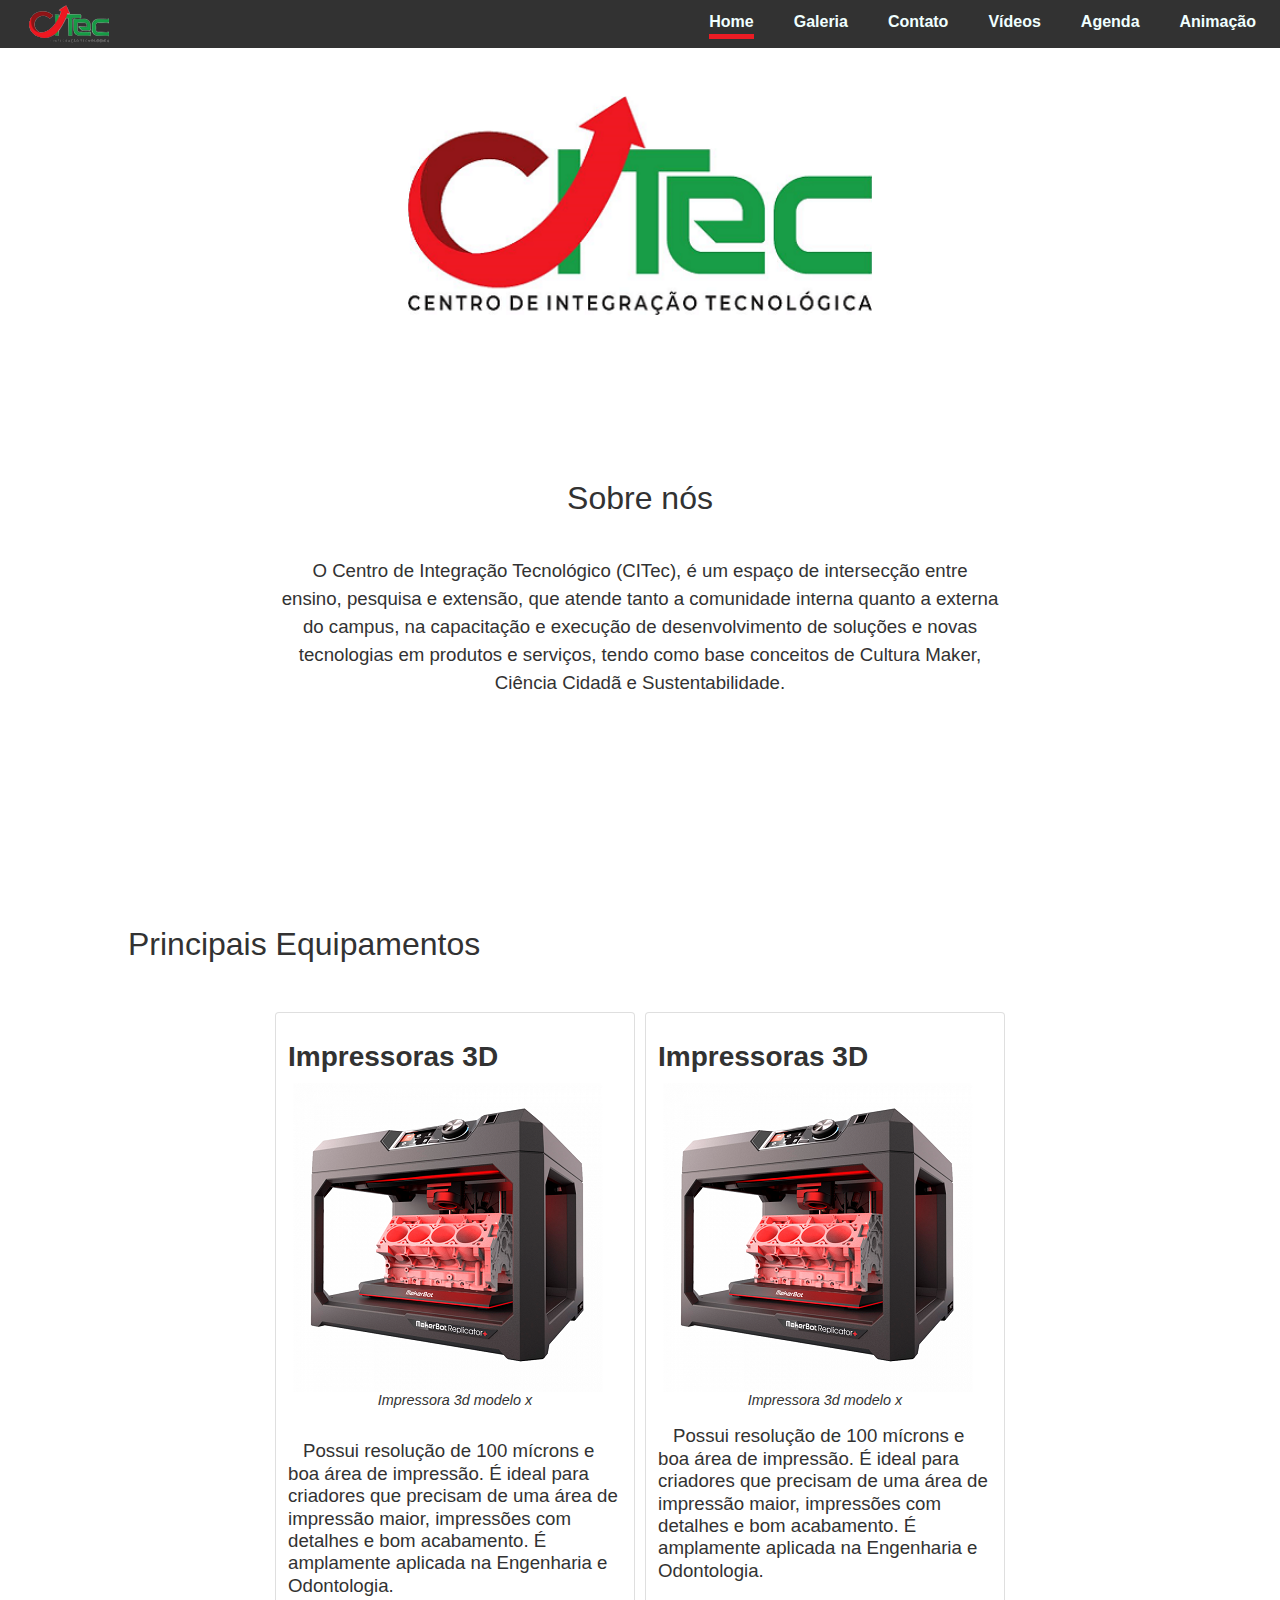
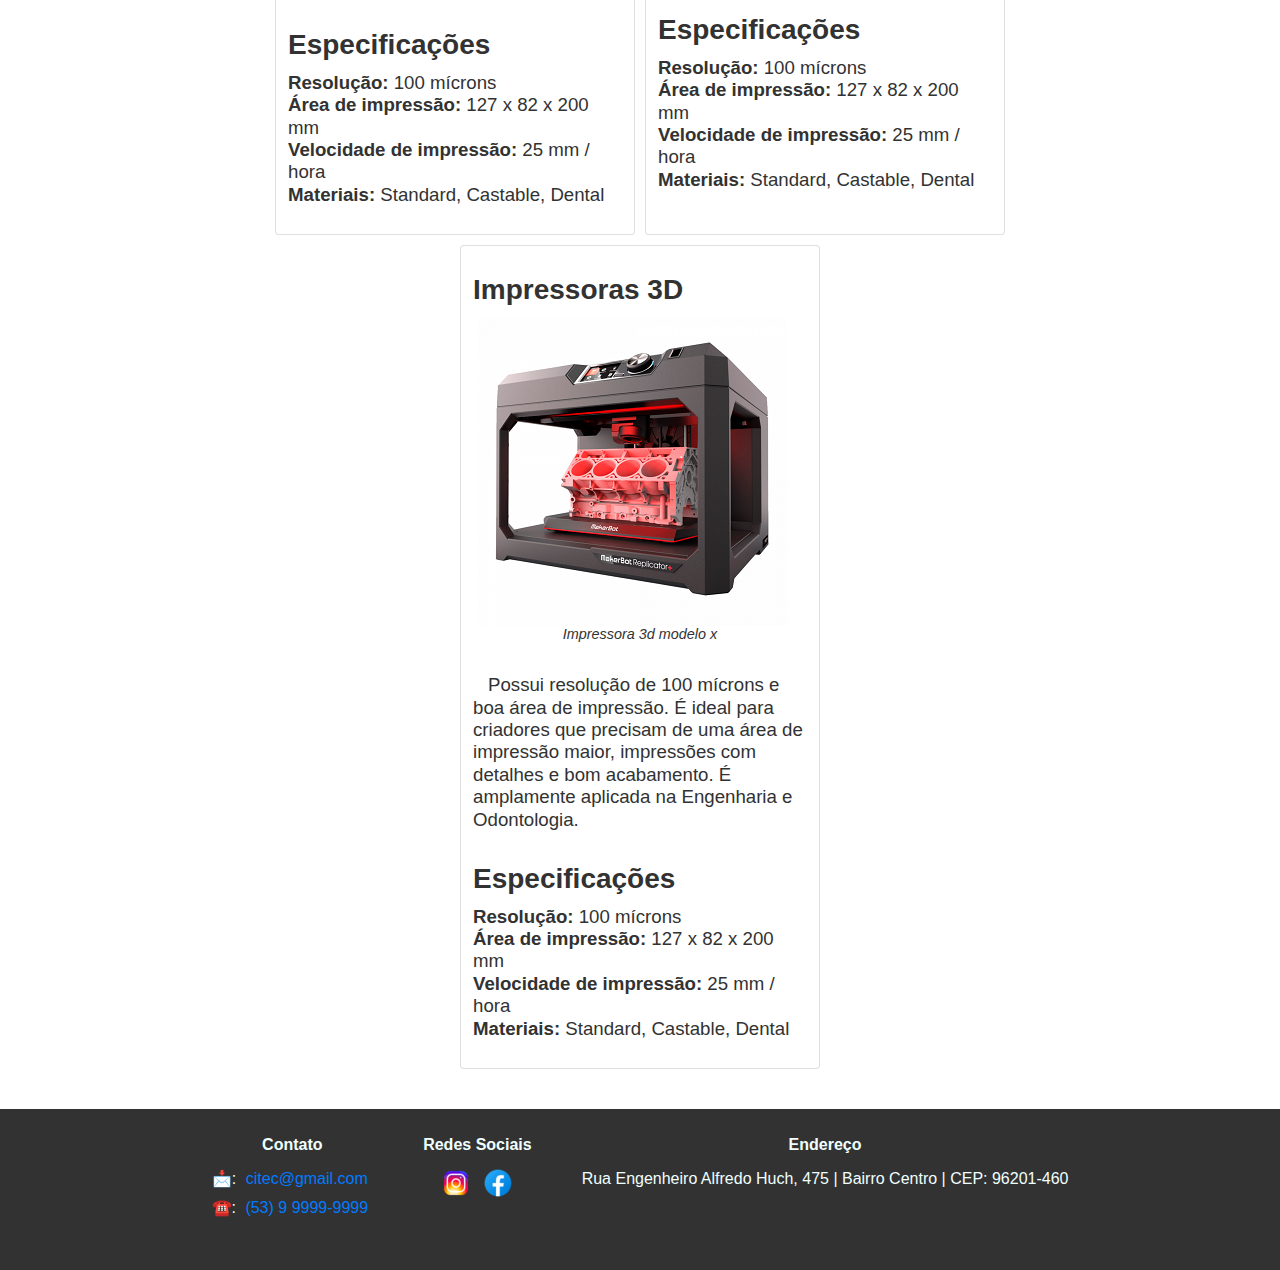
<file: index.html>
<!DOCTYPE html>
<html lang="pt-br">

<head>
    <meta charset="UTF-8">
    <meta http-equiv="X-UA-Compatible" content="IE=edge">
    <meta name="viewport" content="width=device-width, initial-scale=1.0">
    <link rel="preload" href="./css/style.css" as="style">
    <link rel="preload" href="https://maxcdn.bootstrapcdn.com/bootstrap/4.0.0-beta.2/css/bootstrap.min.css" as="style">
    <link rel="stylesheet" href="./css/style.css">
    <link rel="stylesheet" type="text/css"
        href="https://maxcdn.bootstrapcdn.com/bootstrap/4.0.0-beta.2/css/bootstrap.min.css">
    <link rel="icon" type="image/x-icon" href="./assets/favicon.png">
    <title>Início</title>
</head>

<body>
    <!-- ============== Header e Menu ============== -->

    <header class="d-flex flex-wrap justify-content-between align-items-center pl-4 pr-4">
        <a class="d-flex align-items-center text-dark text-decoration-none" href="./index.html" id="link-logo">
            <img id="logo" src="./assets/logo.png" alt="">
        </a>
        <ul class="nav">
            <li class="nav-item">
                <a class="nav-link p-0 selected" aria-current="page" href="./index.html">Home</a>
            </li>
            <li class="nav-item">
                <a class="nav-link p-0 " href="./web/galeria.html">Galeria</a>
            </li>
            <li class="nav-item">
                <a class="nav-link p-0 " href="./web/contato.html">Contato</a>
            </li>
            <li class="nav-item">
                <a class="nav-link p-0 " href="./web/videos.html">Vídeos</a>
            </li>
            <li class="nav-item">
                <a class="nav-link p-0 " href="./web/agenda.html">Agenda</a>
            </li>
            <li class="nav-item">
                <a class="nav-link p-0 " href="./web/agenda.html">Animação</a>
            </li>
        </ul>
    </header>
    <!-- ============== Conteúdo Principal -->
    <main>
        <!-- ============== Sobre ============== -->
        <figure class="p-5">
            <img id="banner" src="./assets/bg-420x198.png" alt="Imagem com logo do CITEC">
        </figure>
        <section id="sobre">
            <h2>Sobre nós</h2>
            <p>O Centro de Integração Tecnológico (CITec), é um espaço de intersecção entre ensino, pesquisa e extensão,
                que atende tanto a comunidade interna quanto a externa do campus, na capacitação e execução de
                desenvolvimento de soluções e novas tecnologias em produtos e serviços, tendo como base conceitos de
                Cultura Maker, Ciência Cidadã e Sustentabilidade.</p>
        </section>
        <br><br><br><br>

        <!-- ============== Equipamentos ============== -->
        <section id="equipamentos">
            <h2 class="mb-5">Principais Equipamentos</h2>
            <!-- ============== cards equipamentos ============== -->
            <div class="cards-body">
                <div class="card">
                    <h3>Impressoras 3D</h3>
                    <figure>
                        <img src="./assets/impressora-320x309.png" alt="">
                        <figcaption>Impressora 3d modelo x</figcaption>
                    </figure>
                    <p>Possui resolução de 100 mícrons e boa área de impressão. É ideal para criadores que precisam de
                        uma
                        área de impressão maior, impressões com detalhes e bom acabamento.
                        É amplamente aplicada na Engenharia e Odontologia.
                    </p>
                    <ul>
                        <li>
                            <h3>Especificações</h3>
                        </li>
                        <li><span>Resolução:</span> 100 mícrons</li>
                        <li><span>Área de impressão:</span> 127 x 82 x 200 mm</li>
                        <li><span>Velocidade de impressão:</span> 25 mm / hora</li>
                        <li><span>Materiais:</span> Standard, Castable, Dental</li>
                    </ul>
                </div>
                <div class="card">
                    <h3>Impressoras 3D</h3>
                    <div>
                        <figure>
                            <img src="./assets/impressora-320x309.png" alt="">
                            <figcaption>Impressora 3d modelo x</figcaption>
                        </figure>
                    </div>
                    <p>Possui resolução de 100 mícrons e boa área de impressão. É ideal para criadores que precisam de
                        uma
                        área de impressão maior, impressões com detalhes e bom acabamento.
                        É amplamente aplicada na Engenharia e Odontologia.
                    </p>
                    <ul>
                        <li>
                            <h3>Especificações</h3>
                        </li>
                        <li><span>Resolução:</span> 100 mícrons</li>
                        <li><span>Área de impressão:</span> 127 x 82 x 200 mm</li>
                        <li><span>Velocidade de impressão:</span> 25 mm / hora</li>
                        <li><span>Materiais:</span> Standard, Castable, Dental</li>
                    </ul>
                </div>
                <div class="card">
                    <h3>Impressoras 3D</h3>
                    <figure>
                        <img src="./assets/impressora-320x309.png" alt="">
                        <figcaption>Impressora 3d modelo x</figcaption>
                    </figure>
                    <p>Possui resolução de 100 mícrons e boa área de impressão. É ideal para criadores que precisam de
                        uma
                        área de impressão maior, impressões com detalhes e bom acabamento.
                        É amplamente aplicada na Engenharia e Odontologia.
                    </p>
                    <ul>
                        <li>
                            <h3>Especificações</h3>
                        </li>
                        <li><span>Resolução:</span> 100 mícrons</li>
                        <li><span>Área de impressão:</span> 127 x 82 x 200 mm</li>
                        <li><span>Velocidade de impressão:</span> 25 mm / hora</li>
                        <li><span>Materiais:</span> Standard, Castable, Dental</li>
                    </ul>
                </div>
            </div>
        </section>

    </main>
    <!-- ============== Footer ============== -->
    <footer class="d-flex align-content-center text-center p-4">
        <ul class="d-flex flex-wrap content">
            <li><span>Contato</span>
                <ul>
                    <li>📩: <a href="mailto:citec@gmail.com">citec@gmail.com</a></li>
                    <li>☎️: <a href="tel:53999999999">(53) 9 9999-9999</a></li>
                </ul>
            </li>
            <li><span>Redes Sociais</span>
                <ul class="d-flex justify-content-center">
                    <li><a class="image-link" href="http://instragram.com/citec" target="_blank"
                            rel="noopener noreferrer"><img src="./assets/icons8-instagram-32.png"
                                alt="ícone do instagram"></a></li>
                    <li><a class="image-link" href="http://facebook.com/citec" target="_blank"
                            rel="noopener noreferrer"><img src="./assets/icons8-facebook-novo-32.png"
                                alt="ícone do Facebook"></a></li>
                </ul>
            </li>
            <li><span>Endereço</span>
                <ul>
                    <li>Rua Engenheiro Alfredo Huch, 475 | Bairro Centro | CEP: 96201-460 </li>
                </ul>
            </li>
        </ul>

    </footer>
</body>

</html>
</file>
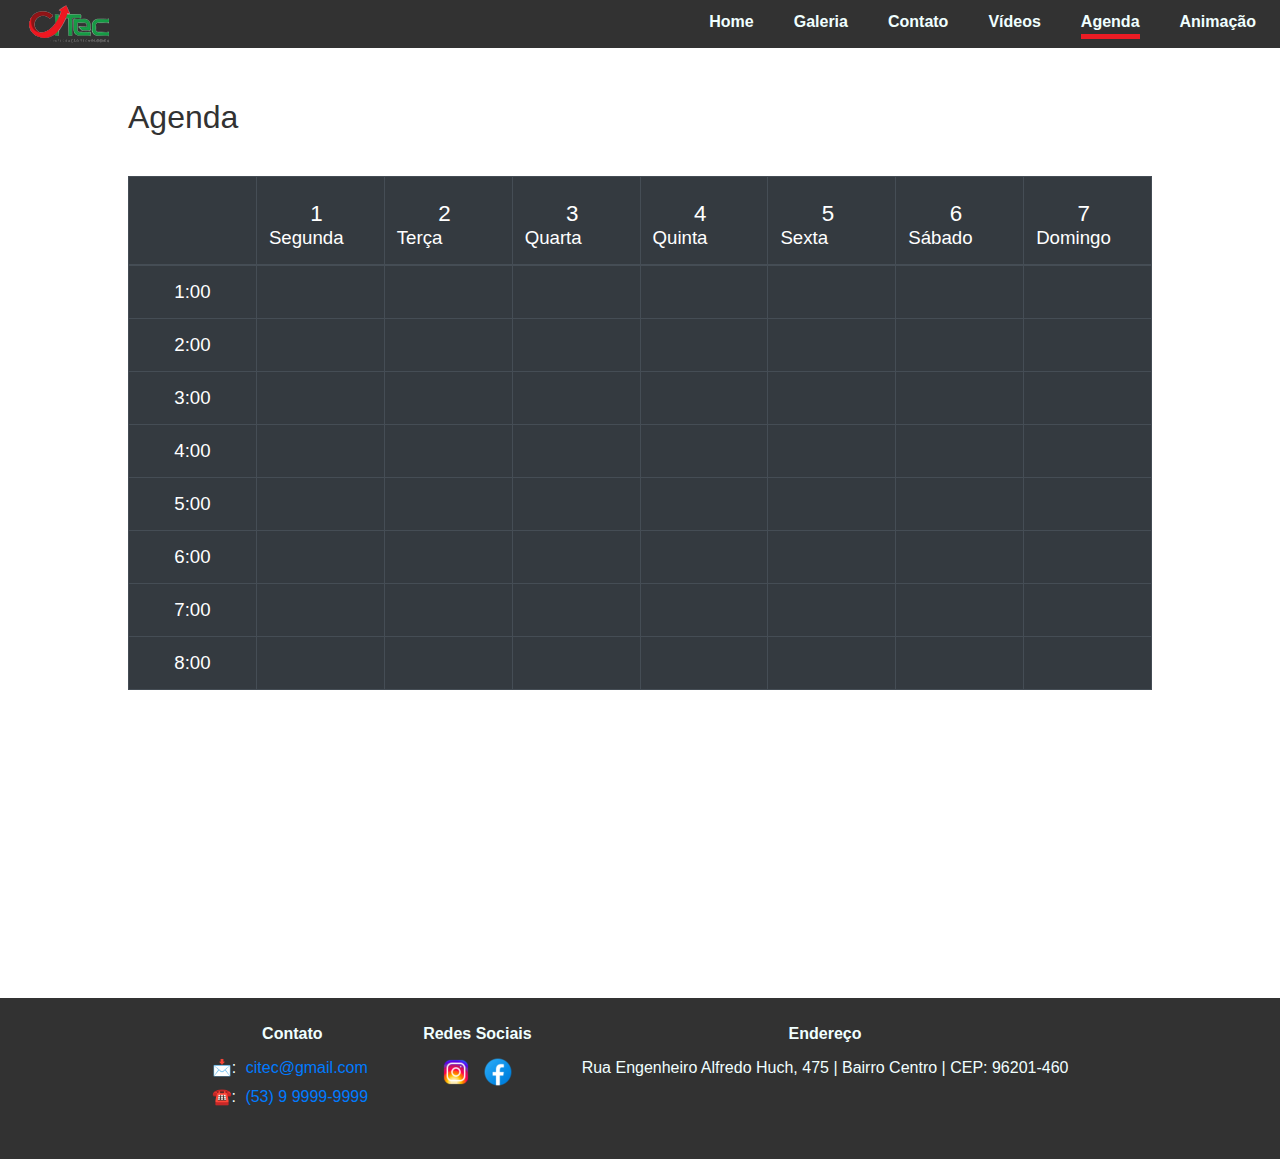
<file: web/agenda.html>
<!DOCTYPE html>
<html lang="pt-br">

<head>
  <meta charset="UTF-8">
  <meta http-equiv="X-UA-Compatible" content="IE=edge">
  <meta name="viewport" content="width=device-width, initial-scale=1.0">
  <link rel="preload" href="../css/style.css" as="style">
  <link rel="preload" href="https://maxcdn.bootstrapcdn.com/bootstrap/4.0.0-beta.2/css/bootstrap.min.css" as="style">
  <link rel="stylesheet" href="../css/style.css">
  <link rel="stylesheet" type="text/css"
    href="https://maxcdn.bootstrapcdn.com/bootstrap/4.0.0-beta.2/css/bootstrap.min.css">
  <link rel="icon" type="image/x-icon" href="../assets/favicon.png">
  <title>Agenda</title>
</head>

<body>
  <!-- ============== Header e Menu ============== -->
  <header class="d-flex flex-wrap justify-content-between align-items-center pl-4 pr-4">
    <a class="d-flex align-items-center text-dark text-decoration-none" href="./index.html" id="link-logo">
      <img id="logo" src="../assets/logo.png" alt="">
    </a>
    <ul class="nav">
      <li class="nav-item">
        <a class="nav-link p-0" href="../index.html">Home</a>
      </li>
      <li class="nav-item">
        <a class="nav-link p-0 " href="./galeria.html">Galeria</a>
      </li>
      <li class="nav-item">
        <a class="nav-link p-0 " href="./contato.html">Contato</a>
      </li>
      <li class="nav-item">
        <a class="nav-link p-0 " href="./videos.html">Vídeos</a>
      </li>
      <li class="nav-item">
        <a class="nav-link p-0 selected" aria-current="page" href="./agenda.html">Agenda</a>
      </li>
      <li class="nav-item">
        <a class="nav-link p-0 " href="./animacao.html">Animação</a>
      </li>
    </ul>
  </header>
  <!-- ============== Conteúdo Principal -->
  <main>
    <h2>Agenda</h2>
    <div class="table-responsive-sm">
      <table class="table table-bordered table-dark ">
        <thead>
          <tr>
            <th></th>
            <th scope="col">
              <span class="day">1</span>
              <span class="long">Segunda</span>
              <span class="short">Seg</span>
            </th>
            <th scope="col">
              <span class="day">2</span>
              <span class="long">Terça</span>
              <span class="short">Ter</span>
            </th>
            <th scope="col">
              <span class="day">3</span>
              <span class="long">Quarta</span>
              <span class="short">Qua</span>
            </th>
            <th scope="col">
              <span class="day">4</span>
              <span class="long">Quinta</span>
              <span class="short">Qui</span>
            </th>
            <th scope="col">
              <span class="day active">5</span>
              <span class="long">Sexta</span>
              <span class="short">Sex</span>
            </th>
            <th scope="col">
              <span class="day">6</span>
              <span class="long">Sábado</span>
              <span class="short">Sáb</span>
            </th>
            <th scope="col">
              <span class="day">7</span>
              <span class="long">Domingo</span>
              <span class="short">Dom</span>
            </th>
          </tr>
        </thead>
        <tbody>
          <tr>
            <td class="hour" rowspan="1"><span>1:00</span></td>
            <td></td>
            <td></td>
            <td></td>
            <td></td>
            <td></td>
            <td></td>
            <td></td>
          </tr>
          <tr>
            <td class="hour" rowspan="1"><span>2:00</span></td>
            <td></td>
            <td></td>
            <td></td>
            <td></td>
            <td></td>
            <td></td>
            <td></td>
          </tr>
          <tr>
            <td class="hour" rowspan="1"><span>3:00</span></td>
            <td></td>
            <td></td>
            <td></td>
            <td></td>
            <td></td>
            <td></td>
            <td></td>
          </tr>
          <tr>
            <td class="hour" rowspan="1"><span>4:00</span></td>
            <td></td>
            <td></td>
            <td></td>
            <td></td>
            <td></td>
            <td></td>
            <td></td>
          </tr>
          <tr>
            <td class="hour" rowspan="1"><span>5:00</span></td>
            <td></td>
            <td></td>
            <td></td>
            <td></td>
            <td></td>
            <td></td>
            <td></td>
          </tr>
          <tr>
            <td class="hour" rowspan="1"><span>6:00</span></td>
            <td></td>
            <td></td>
            <td></td>
            <td></td>
            <td></td>
            <td></td>
            <td></td>
          </tr>
          <tr>
            <td class="hour" rowspan="1"><span>7:00</span></td>
            <td></td>
            <td></td>
            <td></td>
            <td></td>
            <td></td>
            <td></td>
            <td></td>
          </tr>
          <tr>
            <td class="hour" rowspan="1"><span>8:00</span></td>
            <td></td>
            <td></td>
            <td></td>
            <td></td>
            <td></td>
            <td></td>
            <td></td>
          </tr>
        </tbody>
      </table>
    </div>

  </main>


  <!-- ============== Footer ============== -->
  <footer class="d-flex align-content-center text-center p-4">
    <ul class="d-flex flex-wrap content">
        <li><span>Contato</span>
            <ul>
                <li>📩: <a href="mailto:citec@gmail.com">citec@gmail.com</a></li>
                <li>☎️: <a href="tel:53999999999">(53) 9 9999-9999</a></li>
            </ul>
        </li>
        <li><span>Redes Sociais</span>
            <ul class="d-flex justify-content-center">
                <li><a class="image-link" href="http://instragram.com/citec" target="_blank"
                        rel="noopener noreferrer"><img src="../assets/icons8-instagram-32.png"
                            alt="ícone do instagram"></a></li>
                <li><a class="image-link" href="http://facebook.com/citec" target="_blank"
                        rel="noopener noreferrer"><img src="../assets/icons8-facebook-novo-32.png"
                            alt="ícone do Facebook"></a></li>
            </ul>
        </li>
        <li><span>Endereço</span>
            <ul>
                <li>Rua Engenheiro Alfredo Huch, 475 | Bairro Centro | CEP: 96201-460 </li>
            </ul>
        </li>
    </ul>

</footer>
</body>

</html>
</file>
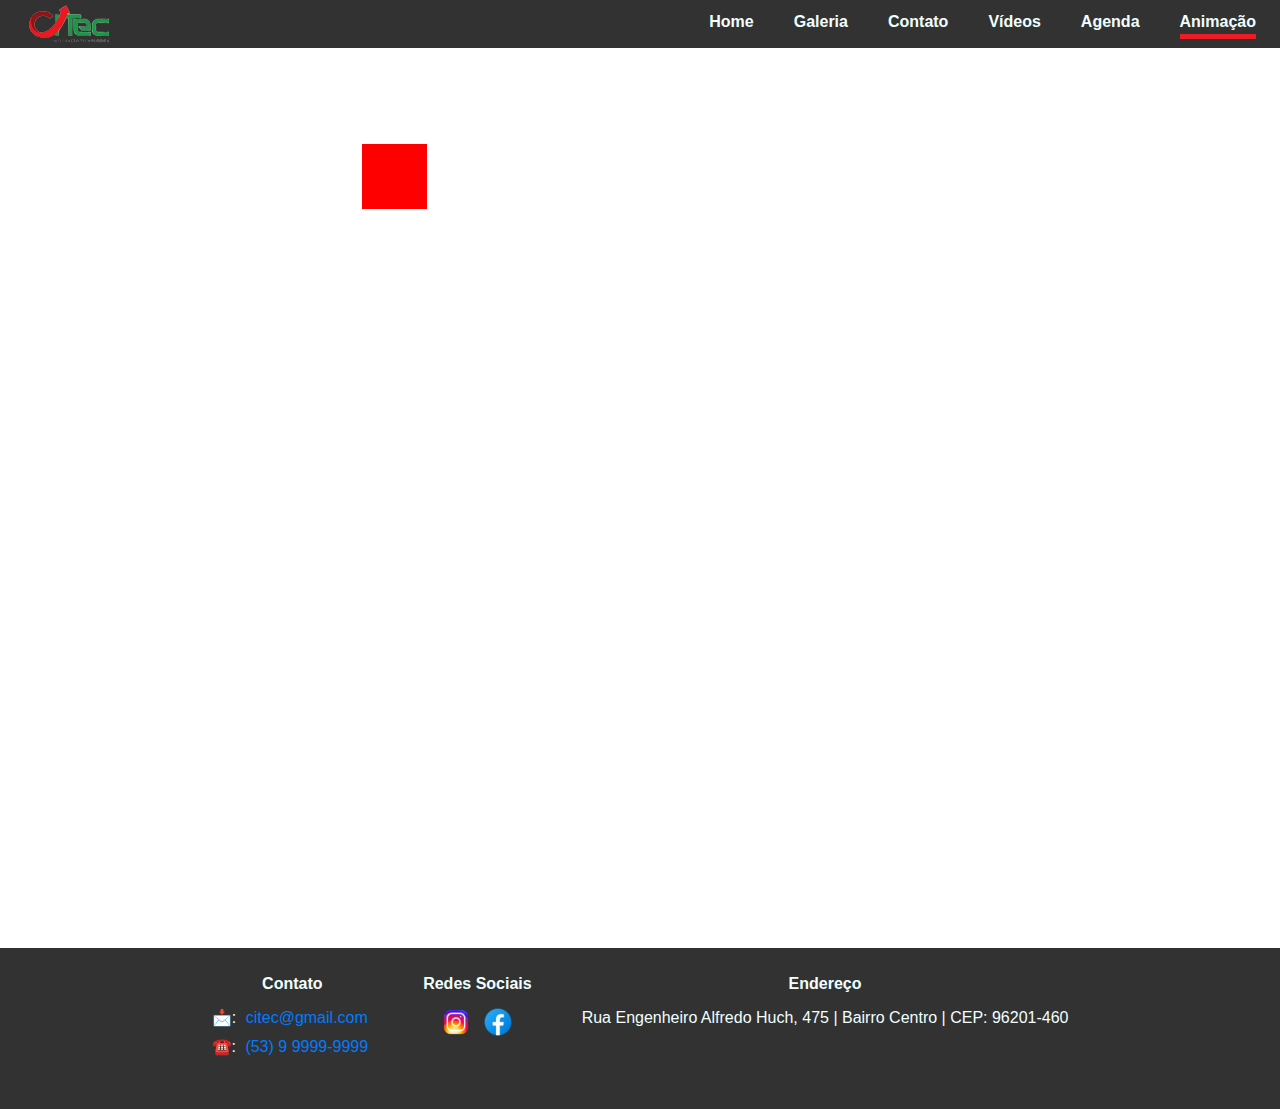
<file: web/animacao.html>
<!DOCTYPE html>
<html lang="pt-br">

<head>
    <meta charset="UTF-8">
    <meta http-equiv="X-UA-Compatible" content="IE=edge">
    <meta name="viewport" content="width=device-width, initial-scale=1.0">
    <link rel="preload" href="../css/style.css" as="style">
    <link rel="preload" href="https://maxcdn.bootstrapcdn.com/bootstrap/4.0.0-beta.2/css/bootstrap.min.css" as="style">
    <link rel="stylesheet" href="../css/style.css">
    <link rel="stylesheet" type="text/css"
        href="https://maxcdn.bootstrapcdn.com/bootstrap/4.0.0-beta.2/css/bootstrap.min.css">
    <link rel="icon" type="image/x-icon" href="../assets/favicon.png">
    <title>Animação</title>
</head>

<body>
    <!-- ============== Header e Menu ============== -->
    <header class="d-flex flex-wrap justify-content-between align-items-center pl-4 pr-4">
        <a class="d-flex align-items-center text-dark text-decoration-none" href="./index.html" id="link-logo">
            <img id="logo" src="../assets/logo.png" alt="">
        </a>
        <ul class="nav">
            <li class="nav-item">
                <a class="nav-link p-0" href="../index.html">Home</a>
            </li>
            <li class="nav-item">
                <a class="nav-link p-0" href="./galeria.html">Galeria</a>
            </li>
            <li class="nav-item">
                <a class="nav-link p-0 " href="./contato.html">Contato</a>
            </li>
            <li class="nav-item">
                <a class="nav-link p-0 " href="./videos.html">Vídeos</a>
            </li>
            <li class="nav-item">
                <a class="nav-link p-0" href="./agenda.html">Agenda</a>
            </li>
            <li class="nav-item">
                <a class="nav-link p-0 selected" aria-current="page" href="./animacao.html">Animação</a>
            </li>
        </ul>
    </header>
    <!-- ============== Conteúdo Principal -->
    <main class="pt-5">
        <div class="p-5 container-box">
            <div class="caixa">
                <div class="anime"></div>
            </div>

        </div>

    </main>


    <!-- ============== Footer ============== -->
    <footer class="d-flex align-content-center text-center p-4">
        <ul class="d-flex flex-wrap content">
            <li><span>Contato</span>
                <ul>
                    <li>📩: <a href="mailto:citec@gmail.com">citec@gmail.com</a></li>
                    <li>☎️: <a href="tel:53999999999">(53) 9 9999-9999</a></li>
                </ul>
            </li>
            <li><span>Redes Sociais</span>
                <ul class="d-flex justify-content-center">
                    <li><a class="image-link" href="http://instragram.com/citec" target="_blank"
                            rel="noopener noreferrer"><img src="../assets/icons8-instagram-32.png"
                                alt="ícone do instagram"></a></li>
                    <li><a class="image-link" href="http://facebook.com/citec" target="_blank"
                            rel="noopener noreferrer"><img src="../assets/icons8-facebook-novo-32.png"
                                alt="ícone do Facebook"></a></li>
                </ul>
            </li>
            <li><span>Endereço</span>
                <ul>
                    <li>Rua Engenheiro Alfredo Huch, 475 | Bairro Centro | CEP: 96201-460 </li>
                </ul>
            </li>
        </ul>

    </footer>

</body>

</html>
</file>
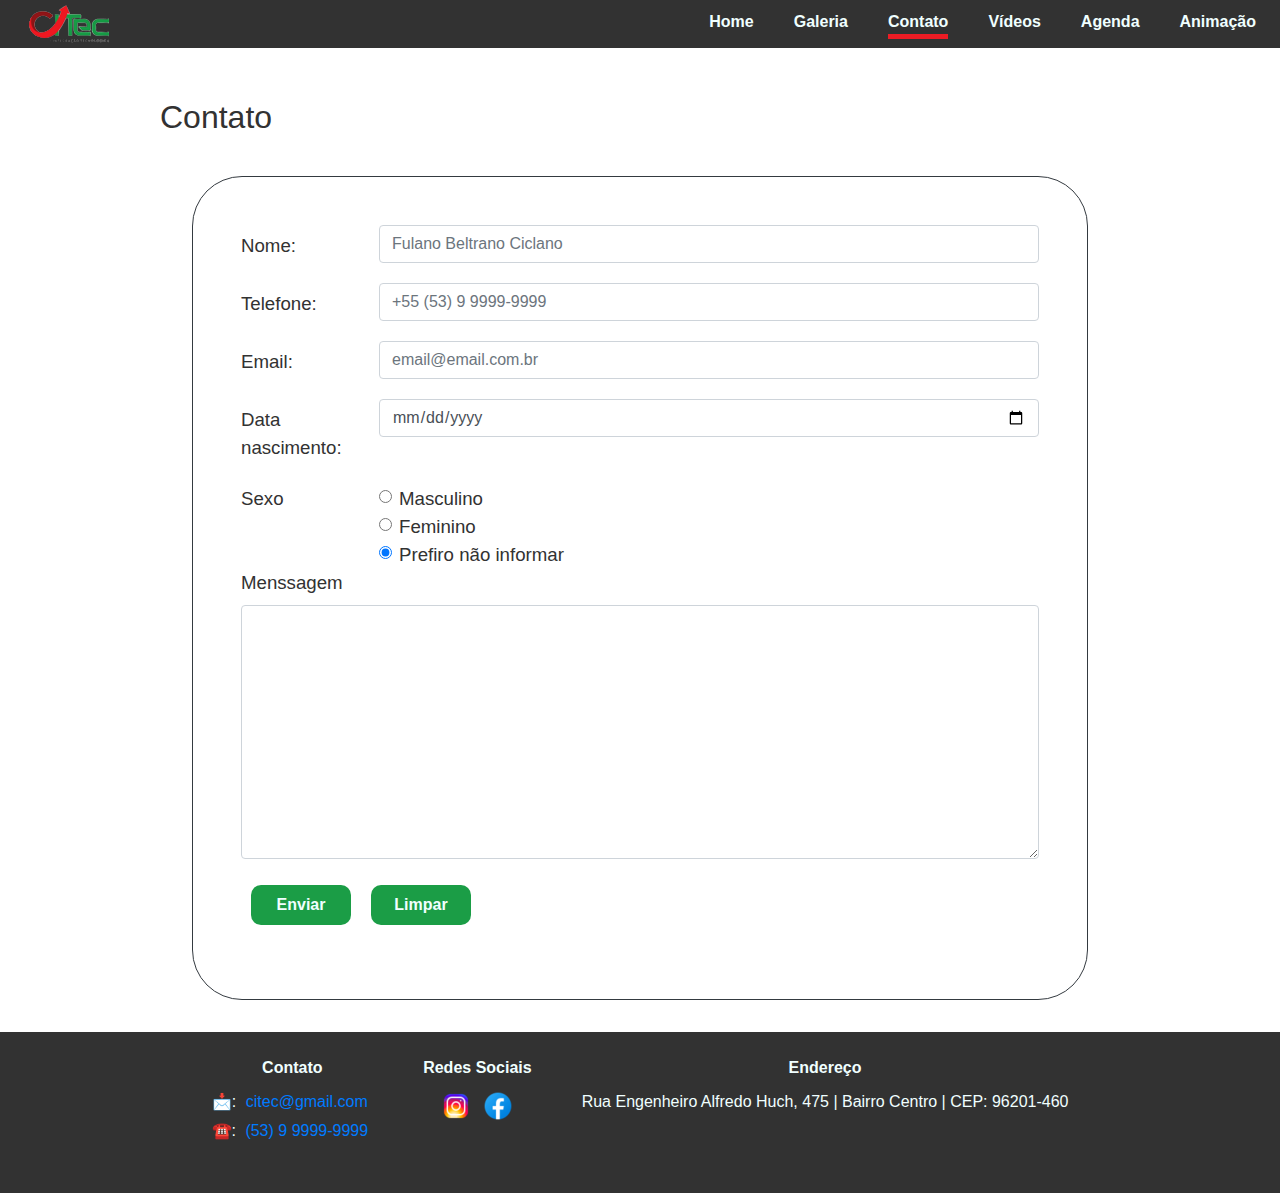
<file: web/contato.html>
<!DOCTYPE html>
<html lang="pt-br">

<head>
    <meta charset="UTF-8">
    <meta http-equiv="X-UA-Compatible" content="IE=edge">
    <meta name="viewport" content="width=device-width, initial-scale=1.0">
    <link rel="preload" href="../css/style.css" as="style">
    <link rel="preload" href="https://maxcdn.bootstrapcdn.com/bootstrap/4.0.0-beta.2/css/bootstrap.min.css" as="style">
    <link rel="stylesheet" href="../css/style.css">
    <link rel="stylesheet" type="text/css"
        href="https://maxcdn.bootstrapcdn.com/bootstrap/4.0.0-beta.2/css/bootstrap.min.css">
    <link rel="icon" type="image/x-icon" href="../assets/favicon.png">
    <title>Agenda</title>
</head>

<body>
    <!-- ============== Header e Menu ============== -->
    <header class="d-flex flex-wrap justify-content-between align-items-center pl-4 pr-4">
        <a class="d-flex align-items-center text-dark text-decoration-none" href="./index.html" id="link-logo">
            <img id="logo" src="../assets/logo.png" alt="">
        </a>
        <ul class="nav">
            <li class="nav-item">
                <a class="nav-link p-0" href="../index.html">Home</a>
            </li>
            <li class="nav-item">
                <a class="nav-link p-0 " href="./galeria.html">Galeria</a>
            </li>
            <li class="nav-item">
                <a class="nav-link p-0 selected" aria-current="page" href="./contato.html">Contato</a>
            </li>
            <li class="nav-item">
                <a class="nav-link p-0 " href="./videos.html">Vídeos</a>
            </li>
            <li class="nav-item">
                <a class="nav-link p-0" href="./agenda.html">Agenda</a>
            </li>
            <li class="nav-item">
                <a class="nav-link p-0" href="./animacao.html">Animação</a>
            </li>
        </ul>
    </header>
    <!-- ============== Conteúdo Principal -->
    <main>
        <section id="section-contato">

            <h2>Contato</h2>

            <form id="form-contato" class="border-dark border p-5">
                <div class="form-group row">
                    <label for="name" class="col-sm-2 col-form-label">Nome:</label>
                    <div class="col-sm-10">
                        <input type="text" class="form-control" id="name" placeholder="Fulano Beltrano Ciclano">
                    </div>
                </div>
                <div class="form-group row">
                    <label for="phone" class="col-sm-2 col-form-label">Telefone:</label>
                    <div class="col-sm-10">
                        <input type="tel" class="form-control" id="phone" placeholder="+55 (53) 9 9999-9999">
                    </div>
                </div>
                <div class="form-group row">
                    <label for="email" class="col-sm-2 col-form-label">Email:</label>
                    <div class="col-sm-10">
                        <input type="email" class="form-control" id="email" placeholder="email@email.com.br">
                    </div>
                </div>
                <div class="form-group row">
                    <label for="date" class="col-sm-2 col-form-label">Data nascimento:</label>
                    <div class="col-sm-10">
                        <input type="date" class="form-control" id="date">
                    </div>
                </div>
                <fieldset class="form-group">
                    <div class="row">
                        <label class="col-form-label col-sm-2 pt-0">Sexo</label>
                        <div class="col-sm-10">
                            <div class="form-check">
                                <input class="form-check-input" type="radio" name="sex" id="masculino" value="masculino"
                                    checked>
                                <label class="form-check-label" for="masculino">
                                    Masculino
                                </label>
                            </div>
                            <div class="form-check">
                                <input class="form-check-input" type="radio" name="sex" id="feminino" value="feminino"
                                    checked>
                                <label class="form-check-label" for="feminino">
                                    Feminino
                                </label>
                            </div>
                            <div class="form-check">
                                <input class="form-check-input" type="radio" name="sex" id="nao-informado"
                                    value="nao-informado" checked>
                                <label class="form-check-label" for="nao-informado">
                                    Prefiro não informar
                                </label>
                            </div>
                        </div>
                    </div>
                    <div class="form-group">
                        <label for="message">Menssagem</label>
                        <textarea class="form-control" id="message" rows="10" cols="65" name="message"></textarea>
                    </div>
                    <div class="container-button">
                        <div class="buttons">
                            <button type="submit">Enviar</button>
                            <button type="reset">Limpar</button>
                        </div>
                    </div>
                </fieldset>
            </form>
        </section>

    </main>


    <!-- ============== Footer ============== -->
    <footer class="d-flex align-content-center text-center p-4">
        <ul class="d-flex flex-wrap content">
            <li><span>Contato</span>
                <ul>
                    <li>📩: <a href="mailto:citec@gmail.com">citec@gmail.com</a></li>
                    <li>☎️: <a href="tel:53999999999">(53) 9 9999-9999</a></li>
                </ul>
            </li>
            <li><span>Redes Sociais</span>
                <ul class="d-flex justify-content-center">
                    <li><a class="image-link" href="http://instragram.com/citec" target="_blank"
                            rel="noopener noreferrer"><img src="../assets/icons8-instagram-32.png"
                                alt="ícone do instagram"></a></li>
                    <li><a class="image-link" href="http://facebook.com/citec" target="_blank"
                            rel="noopener noreferrer"><img src="../assets/icons8-facebook-novo-32.png"
                                alt="ícone do Facebook"></a></li>
                </ul>
            </li>
            <li><span>Endereço</span>
                <ul>
                    <li>Rua Engenheiro Alfredo Huch, 475 | Bairro Centro | CEP: 96201-460 </li>
                </ul>
            </li>
        </ul>

    </footer>

</body>

</html>
</file>
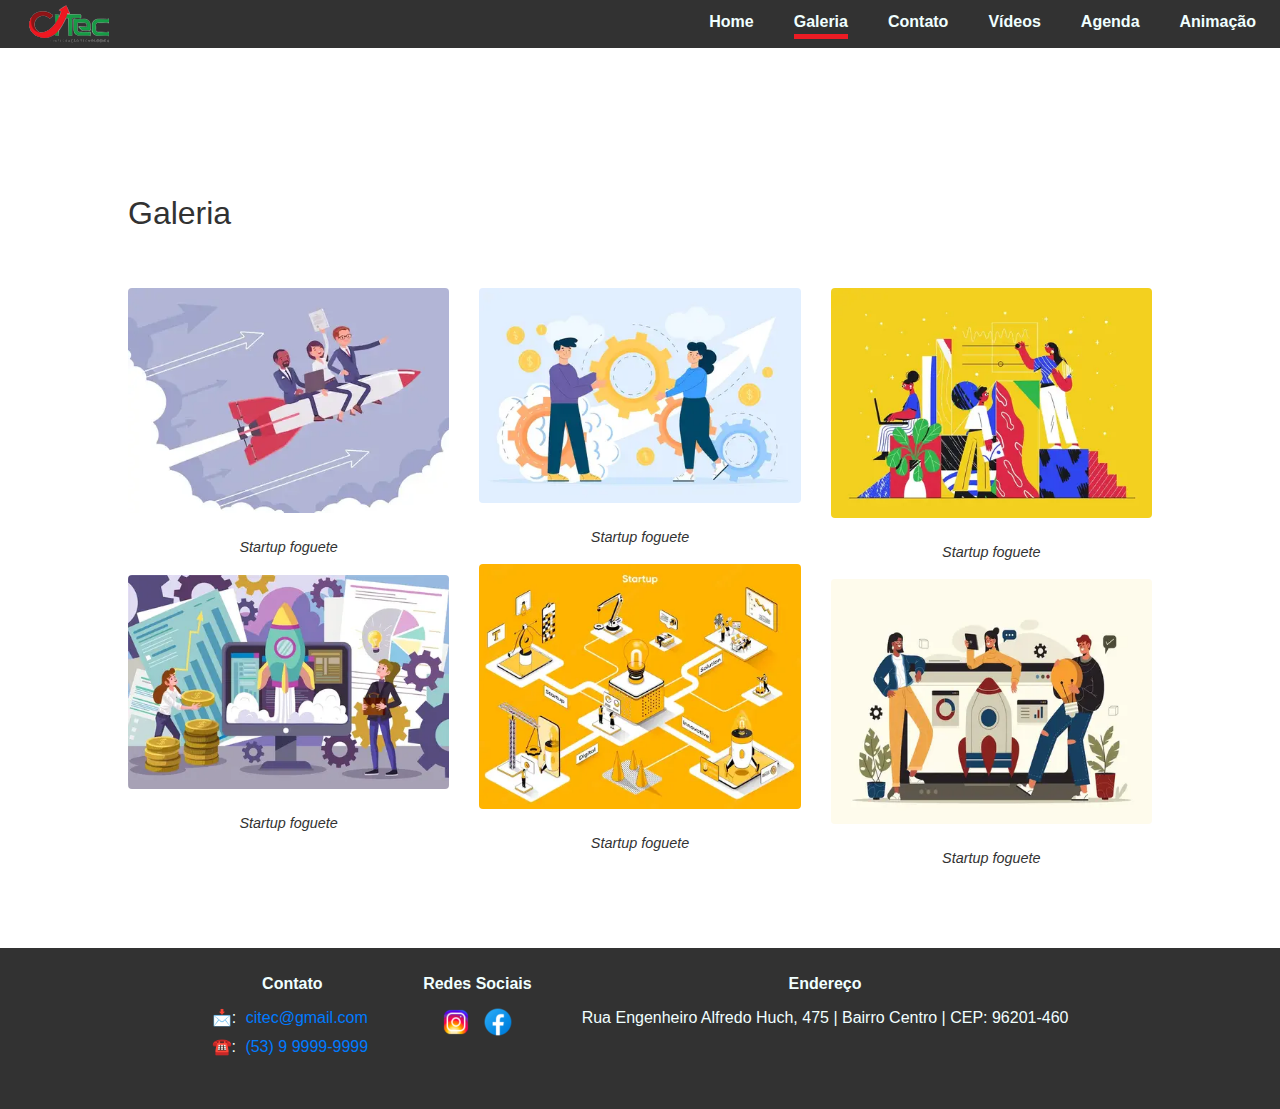
<file: web/galeria.html>
<!DOCTYPE html>
<html lang="pt-br">

<head>
    <meta charset="UTF-8">
    <meta http-equiv="X-UA-Compatible" content="IE=edge">
    <meta name="viewport" content="width=device-width, initial-scale=1.0">
    <link rel="preload" href="../css/style.css" as="style">
    <link rel="preload" href="https://maxcdn.bootstrapcdn.com/bootstrap/4.0.0-beta.2/css/bootstrap.min.css" as="style">
    <link rel="stylesheet" href="../css/style.css">
    <link rel="stylesheet" type="text/css"
        href="https://maxcdn.bootstrapcdn.com/bootstrap/4.0.0-beta.2/css/bootstrap.min.css">
    <link rel="icon" type="image/x-icon" href="../assets/logo.png">
    <title>Início</title>
</head>

<body>
    <!-- ============== Header e Menu ============== -->
    <header class="d-flex flex-wrap justify-content-between align-items-center pl-4 pr-4">
        <a class="d-flex align-items-center text-dark text-decoration-none" href="./index.html" id="link-logo">
            <img id="logo" src="../assets/logo.png" alt="">
        </a>
        <ul class="nav">
            <li class="nav-item">
                <a class="nav-link p-0" href="../">Home</a>
            </li>
            <li class="nav-item">
                <a class="nav-link p-0 selected" aria-current="page" href="./galeria.html">Galeria</a>
            </li>
            <li class="nav-item">
                <a class="nav-link p-0 " href="./contato.html">Contato</a>
            </li>
            <li class="nav-item">
                <a class="nav-link p-0 " href="./videos.html">Vídeos</a>
            </li>
            <li class="nav-item">
                <a class="nav-link p-0" href="./agenda.html">Agenda</a>
            </li>
            <li class="nav-item">
                <a class="nav-link p-0 " href="./animacao.html">Animação</a>
            </li>
        </ul>
    </header>
    <!-- ============== Conteúdo Principal -->
    <main class="pt-5">
        <h2 class="pb-3 pt-5">Galeria</h2>

        <div class="row">
            <div class="col-lg-4 col-md-12 mb-4 mb-lg-0">
                <figure>
                    <img src="../assets/gallery/imagem1.webp" alt="inovação" class="w-100 shadow-1-strong rounded mb-4">
                    <figcaption>Startup foguete</figcaption>
                </figure>
                <figure>
                    <img src="../assets/gallery/imagem2.webp" alt="inovação" class="w-100 shadow-1-strong rounded mb-4">
                    <figcaption>Startup foguete</figcaption>
                </figure>
            </div>

            <div class="col-lg-4 mb-4 mb-lg-0">
                <figure>
                    <img src="../assets/gallery/imagem3.webp" alt="inovação" class="w-100 shadow-1-strong rounded mb-4">
                    <figcaption>Startup foguete</figcaption>
                </figure>
                <figure>
                    <img src="../assets/gallery/imagem4.webp" alt="inovação" class="w-100 shadow-1-strong rounded mb-4">
                    <figcaption>Startup foguete</figcaption>
                </figure>
            </div>

            <div class="col-lg-4 mb-4 mb-lg-0">
                <figure>
                    <img src="../assets/gallery/imagem5.webp" alt="inovação" class="w-100 shadow-1-strong rounded mb-4">
                    <figcaption>Startup foguete</figcaption>
                </figure>
                <figure>
                    <img src="../assets/gallery/imagem6.webp" alt="inovação" class="w-100 shadow-1-strong rounded mb-4">
                    <figcaption>Startup foguete</figcaption>
                </figure>
            </div>
        </div>


    </main>


    <!-- ============== Footer ============== -->
    <footer class="d-flex align-content-center text-center p-4">
        <ul class="d-flex flex-wrap content">
            <li><span>Contato</span>
                <ul>
                    <li>📩: <a href="mailto:citec@gmail.com">citec@gmail.com</a></li>
                    <li>☎️: <a href="tel:53999999999">(53) 9 9999-9999</a></li>
                </ul>
            </li>
            <li><span>Redes Sociais</span>
                <ul class="d-flex justify-content-center">
                    <li><a class="image-link" href="http://instragram.com/citec" target="_blank"
                            rel="noopener noreferrer"><img src="../assets/icons8-instagram-32.png"
                                alt="ícone do instagram"></a></li>
                    <li><a class="image-link" href="http://facebook.com/citec" target="_blank"
                            rel="noopener noreferrer"><img src="../assets/icons8-facebook-novo-32.png"
                                alt="ícone do Facebook"></a></li>
                </ul>
            </li>
            <li><span>Endereço</span>
                <ul>
                    <li>Rua Engenheiro Alfredo Huch, 475 | Bairro Centro | CEP: 96201-460 </li>
                </ul>
            </li>
        </ul>

    </footer>

</body>

</html>
</file>
<file: css/style.css>
/* http://meyerweb.com/eric/tools/css/reset/ 
   v2.0 | 20110126
   License: none (public domain)
*/

html,
body,
div,
span,
applet,
object,
iframe,
h1,
h2,
h3,
h4,
h5,
h6,
p,
blockquote,
pre,
a,
abbr,
acronym,
address,
big,
cite,
code,
del,
dfn,
em,
img,
ins,
kbd,
q,
s,
samp,
small,
strike,
strong,
sub,
sup,
tt,
var,
b,
u,
i,
center,
dl,
dt,
dd,
ol,
ul,
li,
fieldset,
form,
label,
legend,
table,
caption,
tbody,
tfoot,
thead,
tr,
th,
td,
article,
aside,
canvas,
details,
embed,
figure,
figcaption,
footer,
header,
hgroup,
menu,
nav,
output,
ruby,
section,
summary,
time,
mark,
audio,
video {
    margin: 0;
    padding: 0;
    border: 0;
    font-size: 100%;
    font: inherit;
    vertical-align: baseline;
}

/* HTML5 display-role reset for older browsers */
article,
aside,
details,
figcaption,
figure,
footer,
header,
hgroup,
menu,
nav,
section {
    display: block;
}

body {
    line-height: 1;
}

ol,
ul {
    list-style: none;
}

blockquote,
q {
    quotes: none;
}

blockquote:before,
blockquote:after,
q:before,
q:after {
    content: '';
    content: none;
}

table {
    border-collapse: collapse;
    border-spacing: 0;
}

/* ============== font imports ============== */

@import url('https://fonts.googleapis.com/css2?family=Roboto:ital@1&display=swap');

* {
    font-family: 'Roboto', sans-serif;
}

/* General Styles */

a {
    text-decoration: none;
    color: var(--negative-text);
    padding: 5px;
}

nav a:hover {
    background-color: var(--link);
    border-radius: 10px;
    color: #f9f9f9;
}

h2 {
    font-size: 1.5rem;
    font-weight: bold;
    margin-top: 50px !important;
    margin-bottom: 40px !important;
    word-wrap: break-word !important;
}

h3 {
    font-size: 1.2rem;
    font-weight: bold;
    margin-top: 50px;
    margin-bottom: 20px;
}

figcaption {
    font-size: 0.9rem;
    font-style: italic;
    text-align: center;
    margin-bottom: 15px;
}


/* root variables */
:root {
    --link: rgba(204, 0, 0, 1);
    --bg-footer: #323232;
    --negative-text: azure;
    --normal-text: #323232;
    --normal-font-size: 14pt;
    --decorative: #ec1c24;
    --bg-content: #f9f9f9;
}

@media screen and (max-width: 768px) {

    h2 {
        margin-top: 50px !important;
        margin-bottom: 40px !important;
        word-wrap: break-word !important;
    }

    .nav {
        display: flex;
        justify-content: center;
        padding-bottom: 15px;
    }

    main {
        margin: auto;
        min-width: 95%;
        min-height: 100vh;
    }

    #banner {
        min-width: 100%;
        max-width: 30%;

    }

    #sobre {
        width: 100%;
        height: 100% !important;
        word-wrap: break-word;
    }

    .card {
        display: block;
        min-width: 250px !important;
    }

    .card figure img {
        width: 100% !important;
    }

    .cards-body {
        display: flex;
        overflow: scroll;
        justify-content: start !important;
        flex-wrap: nowrap !important;
        gap: 10px;
    }

    #form-contato {
        margin: 20px !important;
    }

    #section-contato {
        margin: 0 !important;
    }

    .buttons {
        flex-direction: column !important;
    }

    .container-button {
        display: flex !important;
        justify-content: center !important;
    }

    div button {
        height: 60px !important;
        width: 150px !important;
        font-size: 1.5rem !important;
    }

    footer {
        padding-top: 20px;
        padding-bottom: 20px;
        height: max-content !important;
        display: block;
        overflow: hidden;
    }

    footer ul.content {
        text-align: center;
        padding: 20px;
        gap: 20px !important;
    }

}

/* ============== Header e Menu ==============*/

header {
    background-color: var(--bg-footer);
}

.nav {
    gap: 40px;
}

.nav li a {
    color: var(--negative-text);
    font-family: 'Roboto', sans-serif;
    font-weight: bold;
}

.nav :hover {
    color: #ec1c24;
    transition: 1s;
    transform: scale(1.1);
}

#logo {
    width: 80px;
    height: auto;
    box-shadow: 1px white;
}

.drop {
    position: relative;
    display: inline-block;
}

.drop-content {
    display: none;
    position: absolute;
    background-color: #f9f9f9;
    color: var(--normal-text);
    min-width: 100%;
    box-shadow: 0px 8px 16px 0px rgba(0, 0, 0, 0.2);
    padding: 12px 16px;
    z-index: 1;
    list-style: none;
    border-radius: 10px;
    white-space: nowrap;
}

.drop-content li {
    margin-top: 14px;
    margin-bottom: 14px;
}

.drop:hover .drop-content {
    display: block;
}

.drop:active .drop-content {
    display: block;
}

.menu li ul li a {
    color: var(--normal-text);

}

.menu li ul li a:hover {
    color: var(--negative-text);

}

.selected {
    border-bottom-width: 5px;
    border-bottom-style: solid;
    border-bottom-color: var(--decorative);
    padding-bottom: 6px;
    border-style: solid;
}



/* ============== Conteúdo principal ============== */

/* Início */
main {
    margin: auto;
    width: 80%;
    min-height: 100vh;
    color: var(--normal-text);
    font-size: var(--normal-font-size);
}


#banner {
    display: flex;
    margin: auto;
    min-width: 50%;
}


#sobre {
    margin: auto;
    color: var(--bg-footer);
    text-align: center;
    width: 70%;
    line-height: 1.5;
    padding-top: 50px;
    padding-bottom: 50px;
}

#equipamentos {
    margin-bottom: 40px;
}

/* Cards */

.cards-body {
    display: flex;
    gap: 10px;
    flex-wrap: wrap;
    width: 100%;
    justify-content: center;
}

.card {
    background-color: #f9f9f9;
    padding: 12px;
    line-height: 1.2;
    border-radius: 10px;
    width: 360px;

}

.card figure {
    width: 100%;
    height: auto;
}

.card p {
    text-indent: 15px;
}

.card h3 {
    font-weight: bold;
    margin-top: 15px;
    margin-bottom: 10px;
}

.card ul span {
    font-weight: 600;
}

/* Galeria de fotos */
.gallery {
    display: flex;
    margin-bottom: 50px;
}

.gallery figure {
    margin: 10px;
    border: 1px solid #ccc;
    float: left;
    width: 300px;
    border-radius: 5px;
}

.gallery figure:hover {
    border: 1px solid #777;
}

.gallery figure img {
    width: 300px;
    height: 200px;
}

.gallery figcaption {
    padding: 15px;
    text-align: center;
}

/* Página de Contato */

form {
    border-radius: 50px;
}

#form-contato {
    margin: 32px;
}

#section-contato {
    margin: 32px;
}

.buttons {
    min-width: 50px;
    display: flex;
    flex-direction: row;
}

div button {
    padding: 20px;
    display: flex;
    justify-content: center;
}

div button {
    display: flex;
    align-items: center;
    border-radius: 10px;
    border: 0;
    background-color: #1B9D46;
    font-size: 16px;
    font-weight: bold;
    color: var(--negative-text);
    height: 40px;
    width: 100px;
    margin: 10px;
}

/* Página de Vídeos */

body {
    width: 100%;
}

.videos {
    padding-bottom: 40px;
}

.frame-figure {
    width: 80%;
    min-width: 17.5em;
    margin: 0 auto;
}

.boxVideo {
    position: relative;
    padding-bottom: 56.25%;
    padding-top: 25px;
    height: 0;
    margin: 0 auto;
}

.boxVideo iframe {
    position: absolute;
    top: 0;
    left: 0;
    width: 100%;
    height: 100%;
}

/* Página da Agenda */

table {
    font-family: sans-serif;
    width: 100%;
    border-spacing: 0;
    border-collapse: separate;
    table-layout: fixed;
    margin-bottom: 50px;
}


th {
    padding: 0.5em;
    overflow: hidden;

}

.day {
    display: block;
    font-size: 1.2em;
    border-radius: 50%;
    width: 30px;
    height: 30px;
    margin: 0 auto 5px;
    padding: 5px;
    line-height: 1.8;
}

.short {
    display: none;
}

td {
    text-align: center;
    vertical-align: middle;
    border: 1px solid;
    position: relative;
    height: 40px;
    cursor: pointer;
}




/* ============== Footer ============== */

footer {
    height: 100%;
    width: 100%;
    background: var(--bg-footer);
    color: var(--negative-text);
    font-family: 'Roboto', sans-serif;
    display: flex;
    justify-content: center;
    align-items: center;
    flex-wrap: nowrap;
}


footer ul.content {
    display: flex;
    justify-content: center;
    gap: 50px;
}

footer span {
    font-weight: bold;
}

footer li {
    padding-bottom: 5px;
}

footer ul ul {
    display: block;
    padding-top: 10px;
}

footer img {
    width: 32px;
    height: auto;
}

.image-link {
    background-color: var(--bg-footer) !important;
}

/* Página de Animação */

.caixa {
    width: 60%;
}

.container-box{
    display: flex;
    justify-content: center;

}

.anime {
    width: 65px;
    height: 65px;
    background-color: red;
    position: relative;

    animation-name: key-anime;
    animation-duration: 4s; 
    animation-iteration-count: infinite;  
    animation-direction: alternate; 
    animation-timing-function:ease-in-out; 

}

@keyframes key-anime {
    0% {
        background-color: red;
        left: 0px;
        top: 0px;
    }

    25% {
        background-color: yellow;
        left: 100% -65px;
        top: 0px;
    }

    50% {
        left: 100%;
        top: 200px;
    }

    75% {
        left: 0px;
        top: 200px -65px;
    }

    100% {
        border-radius: 50%;
        left: 0px;
        top: 0px;
    }
}
</file>
